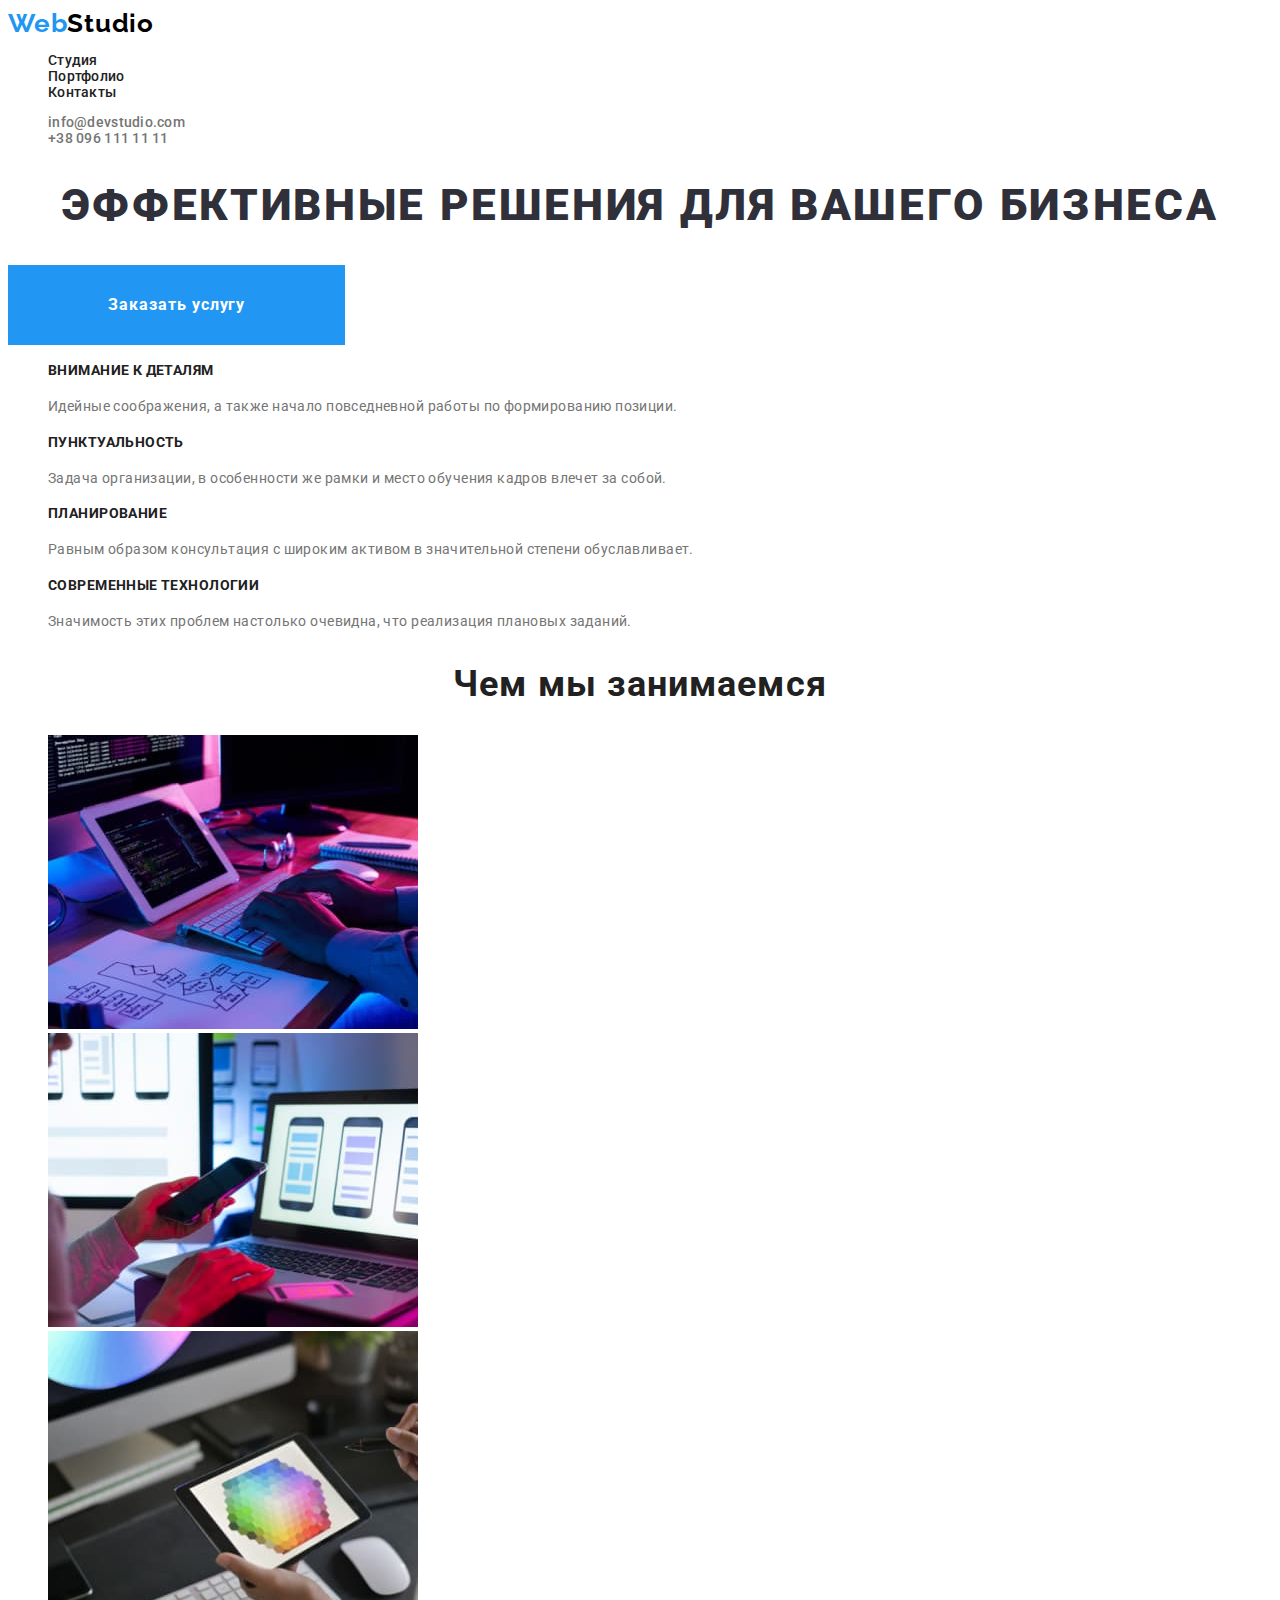
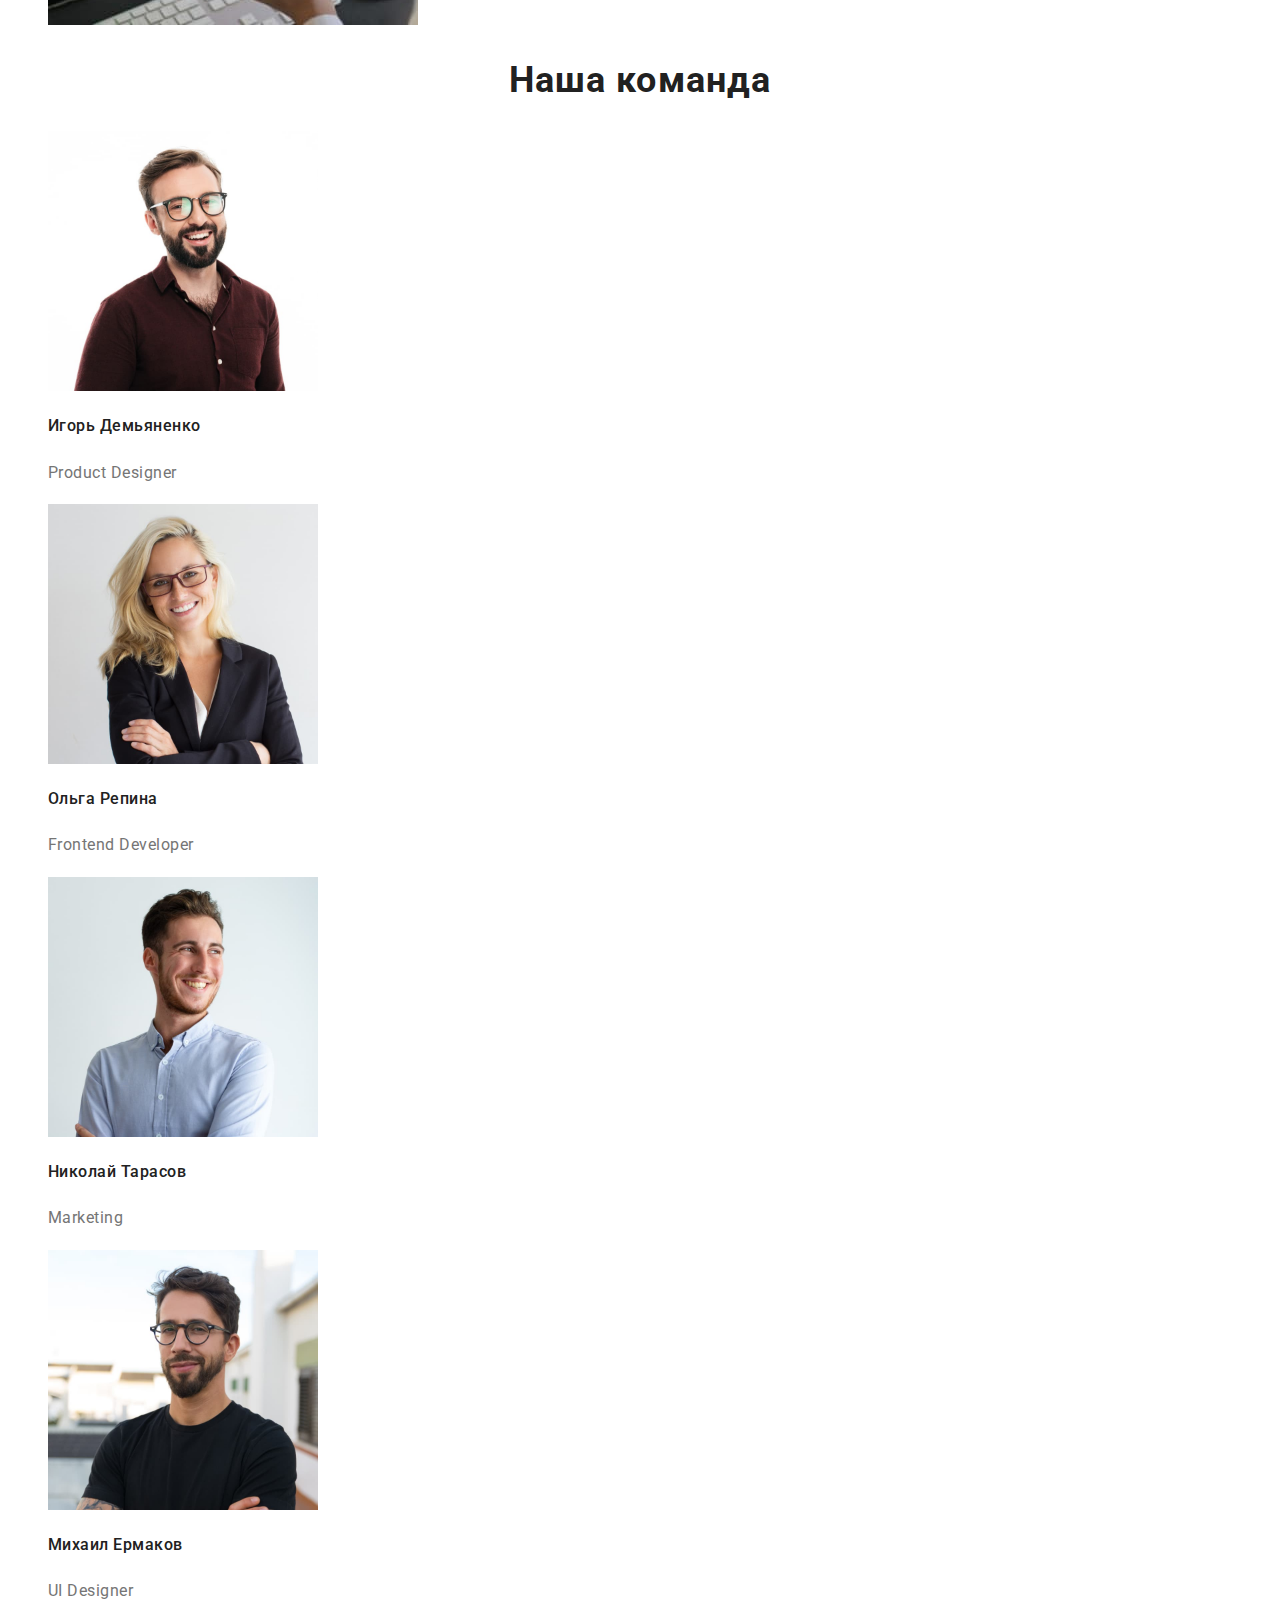
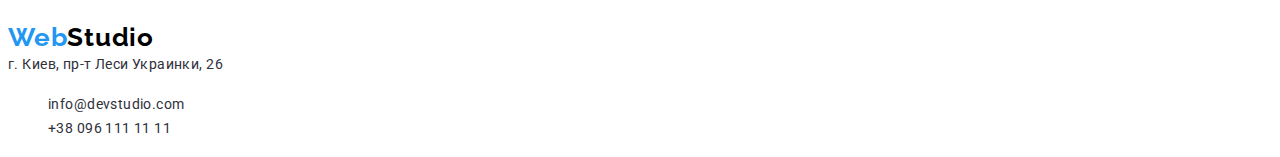
<file: index.html>
<!DOCTYPE html>
<html lang="ru">
<head>
    <meta charset="UTF-8">
    <meta http-equiv="X-UA-Compatible" content="IE=edge">
    <meta name="viewport" content="width=device-width, initial-scale=1.0">
    <title>Document</title>
    <link rel="preconnect" href="https://fonts.googleapis.com">
    <link rel="preconnect" href="https://fonts.gstatic.com" crossorigin>
    <link href="https://fonts.googleapis.com/css2?family=Raleway:wght@700&family=Roboto:wght@400;500;700;900&display=swap"
        rel="stylesheet">
    <link rel="stylesheet" href="./css/styles.css">

</head>
<body>
    <!-- Шапка-->
    <header class="header">
        <a href="./index.html" class="logo link"><span class="logo-web">Web</span><span
                class="logo-studio">Studio</span></a>
        <!--Навигация-->
        <nav class="navigation">
            <ul class="header-list list">
                <li class="header-item item"><a href="./index.html" class="header-link link">Студия</a></li>
                <li class="header-item item"><a href="./portfolio.html" class="header-link link">Портфолио</a></li>
                <li class="header-item item"><a href="" class="header-link link">Контакты</a></li>
            </ul>
        </nav>
        <!--Контакты-->
        <ul class="header-contact-list list">
            <li class="contact-item item"><a href="mailto:info@devstudio.com"
                    class="header-mail link">info@devstudio.com</a></li>
            <li class="contact-item item"><a href="tel:+380961111111" class="header-tell link">+38 096 111 11 11</a></li>
        </ul>
    </header>

    <main>

        <!--Герой-->
        <section class="hero">
            <h1 class="hero-title">Эффективные решения для вашего бизнеса</h1>
            <button type="button" class="btn-hero">Заказать услугу</button>
        </section>

        <!--Особенности-->
        <section class="peculiarities">
        <h2 class="peculiarites-title title fulse-title">Особенности</h2>
        <ul class="peculiarites-list list"> 
            <li class="peculiarity-item item">
                <h3 class="peculiarity-title">Внимание к деталям</h3>
                <p class="peculiarity-text">Идейные соображения, а также начало повседневной работы по формированию позиции.</p>
            </li>
            <li class="peculiarity-item item">
                <h3 class="peculiarity-title">Пунктуальность</h3>
                <p class="peculiarity-text">Задача организации, в особенности же рамки и место обучения кадров влечет за собой.</p>
            </li>
            <li class="peculiarity-item item">
                <h3 class="peculiarity-title">Планирование</h3>
                <p class="peculiarity-text">Равным образом консультация с широким активом в значительной степени обуславливает.</p>
            </li>
            <li class="peculiarity-item item">
                <h3 class="peculiarity-title">Современные технологии</h3>
                <p class="peculiarity-text">Значимость этих проблем настолько очевидна, что реализация плановых заданий.</p>
            </li>  
        </ul>
        </section >

        <!--Чем занимается компания, + картинки -->
        <section class="about">
        <h2 class="about-title title about-team-title">Чем мы занимаемся</h2>
        <ul class="about-list list">
            <li class="about-item item"><img src="./images/box-1.jpg" alt="Разработка десктопных приложений" width="370" class="about-img"></li>
            <li class="about-item item"><img src="./images/box-2.jpg" alt="Разработка мобильных приложений" width="370" class="about-img"></li>
            <li class="about-item item"><img src="./images/box-3.jpg" alt="Работа с дизайном" width="370" class="about-img"></li>
        </ul>
        </section>

        <section class="team">
            <h2 class="team-title about-team-title">Наша команда</h2>
            <ul class="team-list list">
                <li class="item-teammate item">
                    <img src="./images/product-designerr.jpg" alt="Сотрудник Игорь" width="270" class="teammate-photo">
                    <h3 class="teammate-name">Игорь Демьяненко</h3>
                    <p class="teammate-profession">Product Designer</p>
                </li>
                <li class="item-teammate item">
                    <img src="./images/frontend-developerr.jpg" alt="Сотрудник Ольга" width="270" class="teammate-photo">
                    <h3 class="teammate-name">Ольга Репина</h3>
                    <p class="teammate-profession">Frontend Developer</p>                   
                </li>
                <li class="item-teammate item">
                    <img src="./images/marketingg.jpg" alt="Сотрудник Николай" width="270" class="teammate-photo">
                    <h3 class="teammate-name">Николай Тарасов</h3>
                    <p class="teammate-profession">Marketing</p>                    
                </li>
                <li class="item-teammate item">
                    <img src="./images/ui-designerr.jpg" alt="Сотрудник Михаил" width="270" class="teammate-photo">
                    <h3 class="teammate-name">Михаил Ермаков</h3>
                    <p class="teammate-profession">UI Designer</p>                    
                </li> 
            </ul>
        </section>
    </main>

    <footer class="footer">
        <a href="./index.html" class="logo link"><span class="logo-web">Web</span><span
                class="logo-studio">Studio</span></a>
        <address class="address">г. Киев, пр-т Леси Украинки, 26</address>
        <ul class="footer-list list">
            <li class="footer-item item"><a href="mailto:info@devstudio.com" class="footer-mail link">info@devstudio.com</a></li>
            <li class="footer-item item"><a href="tel:+380961111111" class="footer-tell link">+38 096 111 11 11</a></li>
        </ul>
    </footer>
    
</body>
</html>
</file>
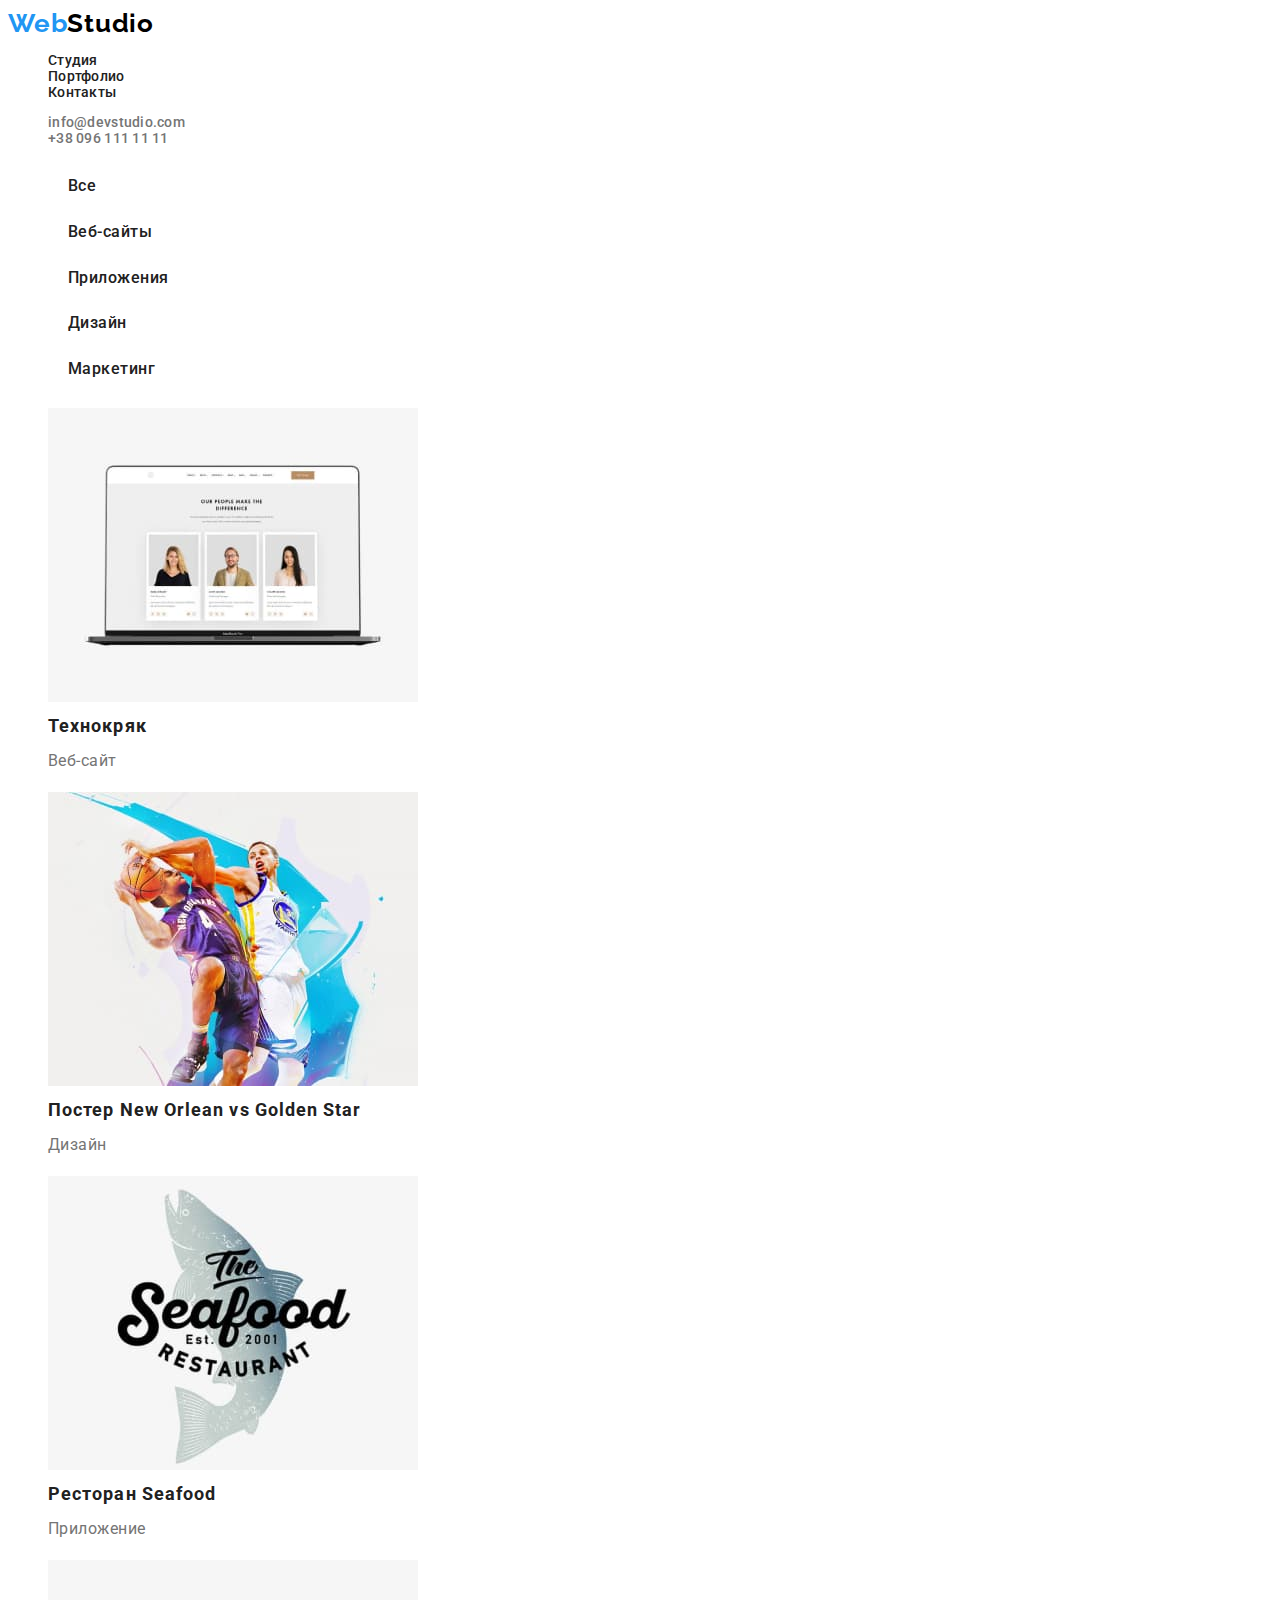
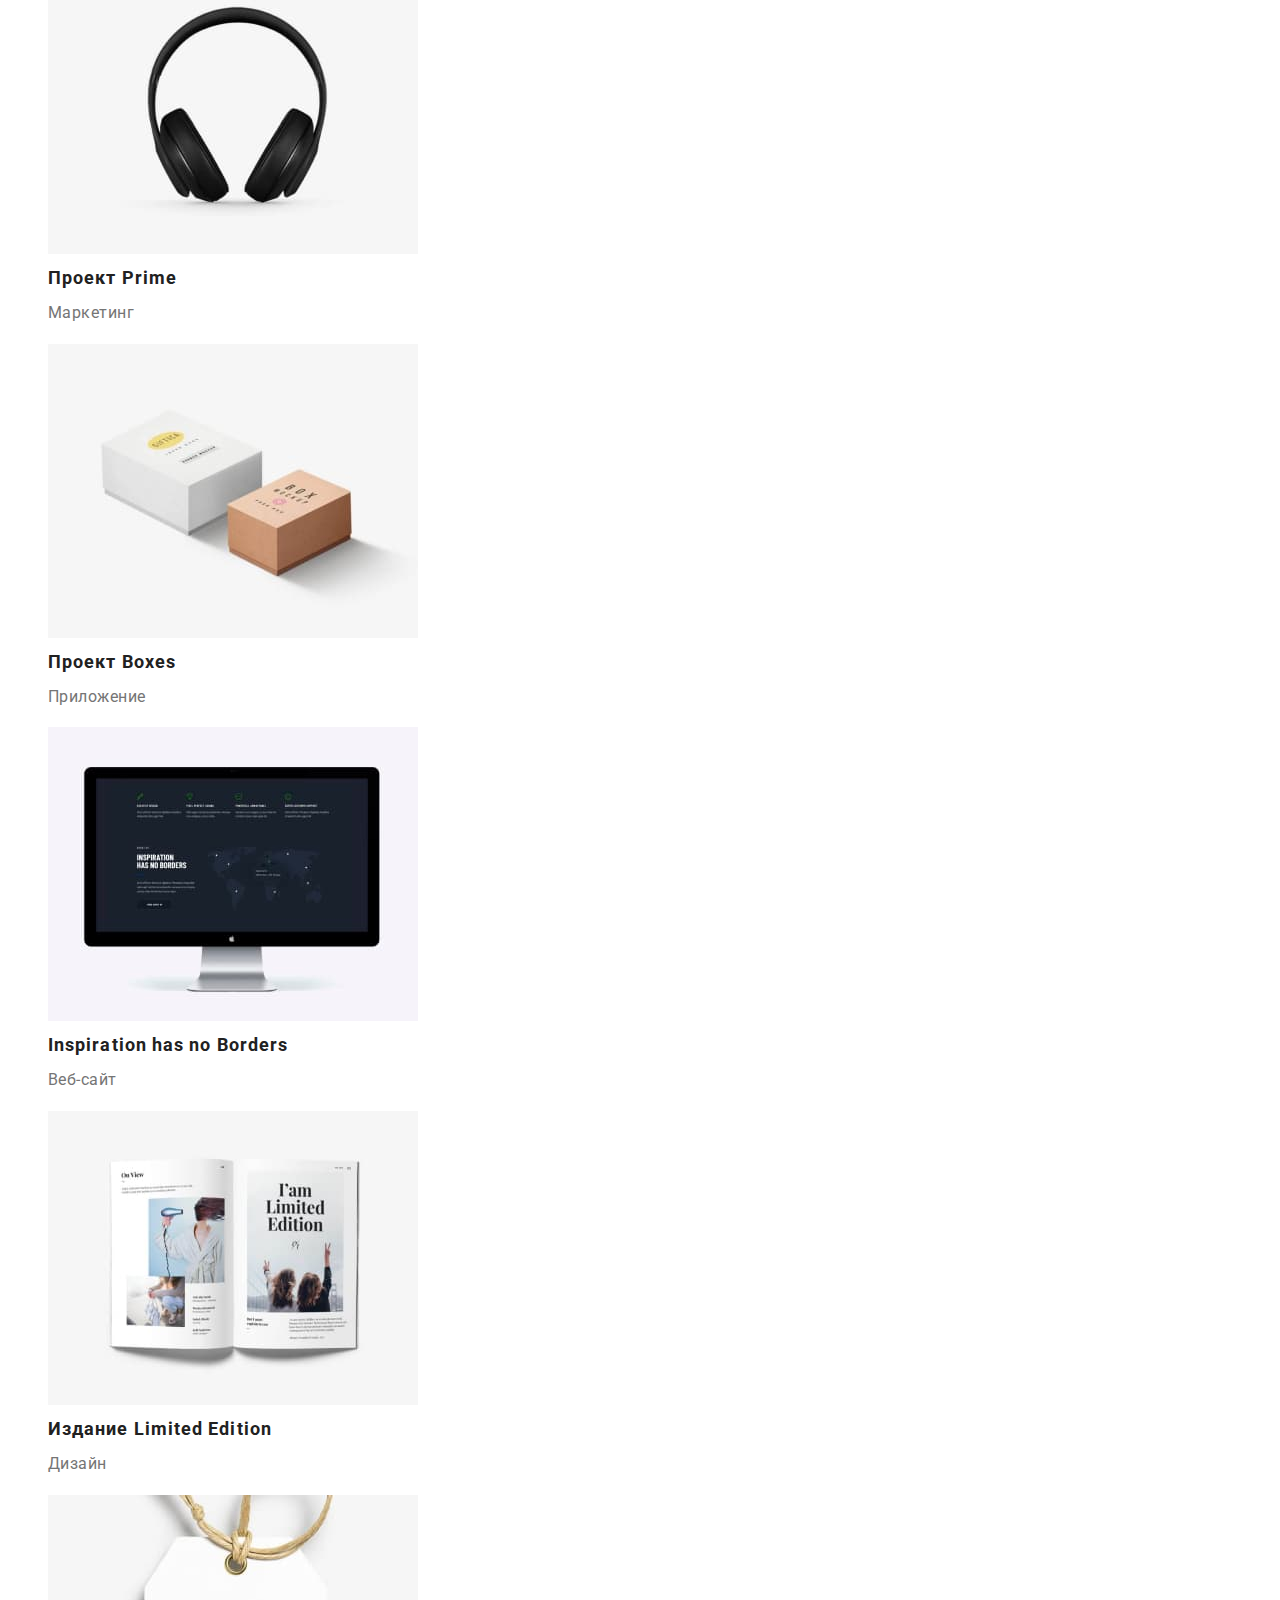
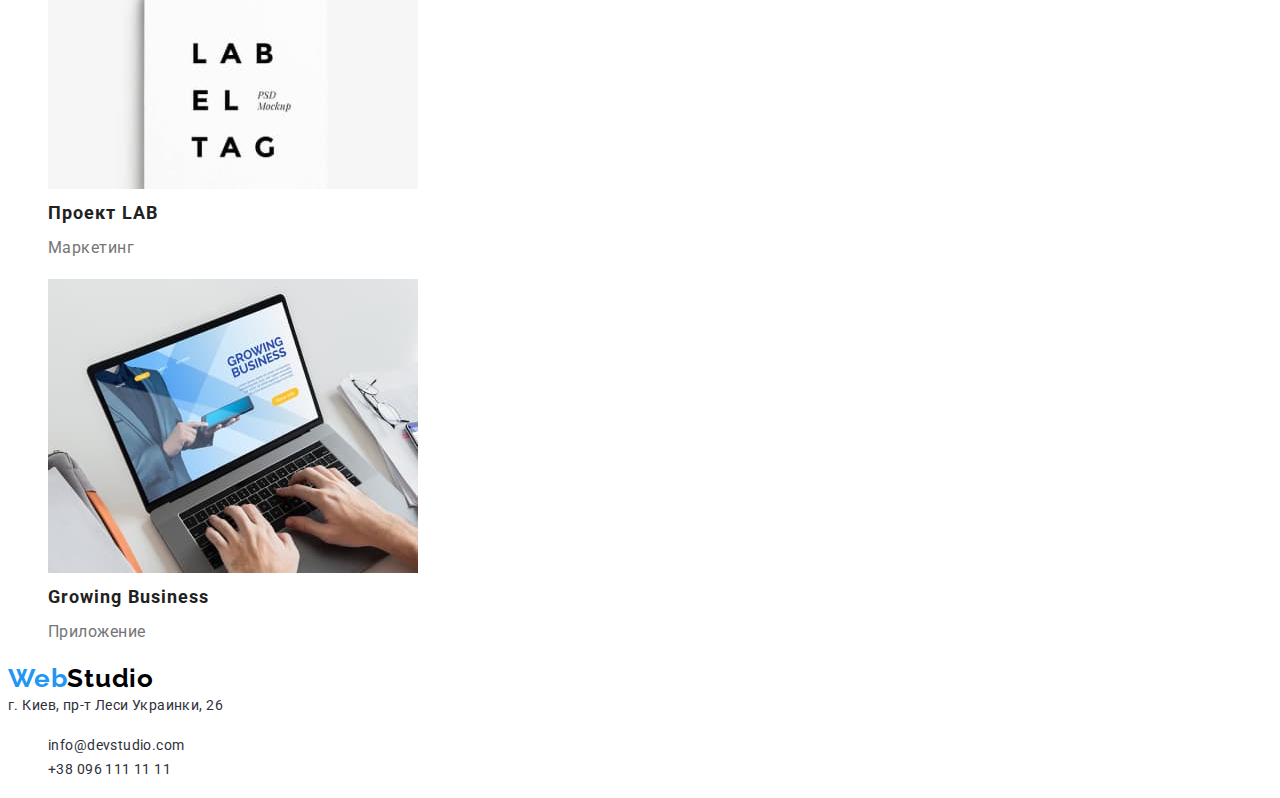
<file: portfolio.html>
<!DOCTYPE html>
<html lang="ru">

<head>
    <meta charset="UTF-8">
    <meta http-equiv="X-UA-Compatible" content="IE=edge">
    <meta name="viewport" content="width=device-width, initial-scale=1.0">
    <title>Document</title>
    <link rel="preconnect" href="https://fonts.googleapis.com">
    <link rel="preconnect" href="https://fonts.gstatic.com" crossorigin>
    <link href="https://fonts.googleapis.com/css2?family=Raleway:wght@700&family=Roboto:wght@400;500;700;900&display=swap"
        rel="stylesheet">
    <link rel="stylesheet" href="./css/styles.css">
</head>

<body>
    <!-- Шапка-->
    <header class="header">
        <a href="./index.html" class="logo link"><span class="logo-web">Web</span><span class="logo-studio">Studio</span></a>
        <!--Навигация-->
        <nav class="navigation">
            <ul class="header-list list">
                <li class="header-item item"><a href="./index.html" class="header-link link">Студия</a></li>
                <li class="header-item item"><a href="./portfolio.html" class="header-link link">Портфолио</a></li>
                <li class="header-item item"><a href="" class="header-link link">Контакты</a></li>
            </ul>
        </nav>
        <!--Контакты-->
        <ul class="header-contact-list list">
            <li class="contact-item item"><a href="mailto:info@devstudio.com" class="header-mail link">info@devstudio.com</a></li>
            <li class="contact-item item"><a href="tel:+380961111111" class="header-tell link">+38 096 111 11 11</a></li>
        </ul>
    </header>


<main>
    <section class="portfolio">
        <h1 class="portfolio-title title fulse-title">Портфолио</h1>
        <ul class="filtr-btn-list list">
            <li class="filtr-btn-item item"><button type="button" class="btn-filtr">Все</button></li>
            <li class="filtr-btn-item item"><button type="button" class="btn-filtr">Веб-сайты</button></li>
            <li class="filtr-btn-item item"><button type="button" class="btn-filtr">Приложения</button></li>
            <li class="filtr-btn-item item"><button type="button" class="btn-filtr">Дизайн</button></li>
            <li class="filtr-btn-item item"><button type="button" class="btn-filtr">Маркетинг</button></li>
        </ul>
        <ul class="gallery-list list">
            <li class="gallery-item item">
                <a href="" class="galery-link link">
                    <img src="./images/technocr.jpg" alt="Лептот с открытым на нем сайтом" width="370" class="gallery-img">
                    <h2 class="gallery-title">Технокряк</h2>
                    <p class="gallery-text">Веб-сайт</p>
                </a>
            </li>
            <li class="gallery-item item">
                <a href="" class="galery-link link">
                    <img src="./images/neworlean.jpg" alt="Постер с двумя баскетболистами" width="370" class="gallery-img">
                    <h2 class="gallery-title">Постер New Orlean vs Golden Star</h2>
                    <p class="gallery-text">Дизайн</p>
                </a>
            </li>
            <li class="gallery-item item">
                <a href="" class="galery-link link">
                    <img src="./images/seafood.jpg" alt="Эмблемма ресторана сеафуд" width="370" class="gallery-img">
                    <h2 class="gallery-title">Ресторан Seafood</h2>
                    <p class="gallery-text">Приложение</p>
                </a>
            </li>
            <li class="gallery-item item">
                <a href="" class="galery-link link">
                    <img src="./images/prime.jpg" alt="Наушники" width="370" class="gallery-img">
                    <h2 class="gallery-title">Проект Prime</h2>
                    <p class="gallery-text">Маркетинг</p>
                </a>
            </li>
            <li class="gallery-item item">
                <a href="" class="galery-link link">
                    <img src="./images/boxes.jpg" alt="Две коробочки" width="370" class="gallery-img">
                    <h2 class="gallery-title">Проект Boxes</h2>
                    <p class="gallery-text">Приложение</p>
                </a>
            </li>
            <li class="gallery-item item">
                <a href="" class="galery-link link">
                    <img src="./images/winspirations.jpg" alt="Монитор" width="370" class="gallery-img">
                    <h2 class="gallery-title">Inspiration has no Borders</h2>
                    <p class="gallery-text">Веб-сайт</p>
                </a>
            </li>
            <li class="gallery-item item">
                <a href="" class="galery-link link">
                    <img src="./images/parmle.jpg" alt="Роскрытый журнал" width="370" class="gallery-img">
                    <h2 class="gallery-title">Издание Limited Edition</h2>
                    <p class="gallery-text">Дизайн</p>
                </a>
            </li>
            <li class="gallery-item item">
                <a href="" class="galery-link link">
                    <img src="./images/labeltago.jpg" alt="Этикетка ЛАБ" width="370" class="gallery-img">
                    <h2 class="gallery-title">Проект LAB</h2>
                    <p class="gallery-text">Маркетинг</p>
                </a>
            </li>
            <li class="gallery-item item">
                <a href="" class="galery-link link">
                    <img src="./images/growbusnes.jpg" alt="Работа за лептопом" width="370" class="gallery-img">
                    <h2 class="gallery-title">Growing Business</h2>
                    <p class="gallery-text">Приложение</p>
                </a>
                
            </li>
        </ul>
    </section>
</main>

    <footer class="footer">
        <a href="./index.html" class="logo link"><span class="logo-web">Web</span><span class="logo-studio">Studio</span></a>
        <address class="address">г. Киев, пр-т Леси Украинки, 26</address>
        <ul class="footer-list list">
            <li class="footer-item item"><a href="mailto:info@devstudio.com" class="footer-mail link">info@devstudio.com</a></li>
            <li class="footer-item item"><a href="tel:+380961111111" class="footer-tell link
                ">+38 096 111 11 11</a></li>
        </ul>
    </footer>

</body>

</html>
</file>
<file: css/styles.css>
body {
    font-family: "Roboto", sans-serif;

    background-color: var(--project-background);
}

/* переменные */
:root {
    --brand-color: #2196F3;
    --logo-web: #2196F3;
    --logo-studio: #000000;
    --text-black: #212121;
    --text-gray: #757575;
    --footer-tell-mail: #FFFFFF99;
    --text-white: #FFFFFF;
    --project-background: #FFFFFF;
    --hero-background: #2F303A;
}

.link { text-decoration: none; }

.list { list-style: none; }

/* ----------------------------LOGO */
.logo {
    font-family: "Raleway", sans-serif;
    font-weight: 700;
    font-size: 26px;
    line-height: 1.19;
    letter-spacing: 0.03em;
    text-decoration: none;
}

.logo-web { color: var(--logo-web) }

.logo-studio { color: var(--logo-studio) }

/* ----------------------------NAVIGATION */
.header-list,
.header-contact-list {
    font-weight: 500;
    font-size: 14px;
    line-height: 1.14;
    letter-spacing: 0.02em;

}

.header-link { color: var(--text-black); }

.header-link:hover,
.header-link:focus {
    color: var(--brand-color);
}

/* ----------------------------CONTACT */
.header-mail,
.header-tell {
    color: var(--text-gray);
}

.header-mail:focus,
.header-mail:hover,
.header-tell:focus,
.header-tell:hover,
.footer-mail:hover,
.footer-mail:focus,
.footer-tell:hover,
.footer-tell:focus {
    color: var(--brand-color);
}

/* ----------------------------HERRO */
.hero-title {
    font-weight: 900;
    font-size: 44px;
    line-height: 1.36;
    letter-spacing: 0.06em;
    text-align: center;
    text-transform: uppercase;

    color: var(--hero-background); /*ВРЕМЕННО, ЗАМЕНИТЬ ПОСЛЕ ДОБАВЛЕНИЯ ФОНА*/
}

.btn-hero {
    font-family: inherit;
    font-weight: 700;
    font-size: 16px;
    line-height: 1.87;
    letter-spacing: 0.06em;

    border:none;

    color: var(--project-background);
    background-color: var(--brand-color);

    padding: 25px 100px;  /* ВРЕМЕНО! */

    cursor: pointer;
}

/* ----------------------------PERECULIARITES */
    /* .peculiarites-title {скрыть в будущем тайтл секции} */
.peculiarity-title {
    font-weight: 700;
    font-size: 14px;
    line-height: 1.4;
    text-transform: uppercase;
    letter-spacing: 0.03em;

    color: var(--text-black);
    }

.peculiarity-text {
    font-size: 14px;
    line-height: 1.71;
    letter-spacing: 0.03em;

    color: var(--text-gray);
    }

/* ----------------------------ABAUT US + TEAM*/
.about-team-title {
    font-weight: 700;
    font-size: 36px;
    line-height: 1.17;
    text-align: center;
    letter-spacing: 0.03em;

    color: var(--text-black);
}

.teammate-name {
    font-family: Roboto;
    font-weight: 500;
    font-size: 16px;
    line-height: 1.9;
    letter-spacing: 0.03em;

    color: var(--text-black);
}

.teammate-profession {
    font-size: 16px;
    line-height: 1.9;
    letter-spacing: 0.03em;

    color: var(--text-gray)
}

/* ----------------------------FOOTER */
.address,
.footer-mail,
.footer-tell {
    font-style: normal;
    font-size: 14px;
    line-height: 1.71;
    letter-spacing: 0.03em;
}

/* Временные цвета, для видимости текста */
.address,
.footer-mail,
.footer-tell {
    color: var(--hero-background);
}

/* Цвета как на макете
.address { color: var(--project-background) }

.footer-mail,
.footer-tell {
    color: #FFFFFF99;
}  */

/* ----------------------------ПОРТФОЛИО */
/* bottons */
.btn-filtr {
    font-family: inherit;
    font-weight: 500;
    font-size: 16px;
    line-height: 1.62;
    letter-spacing: 0.03em;

    color: var(--text-black);
    background-color: var(--project-background);

    border:none;

    padding: 10px 20px;  /* ВРЕМЕНО! */

    cursor: pointer;
}

.btn-filtr:focus,
.btn-filtr:hover {
    color: var(--project-background);
    background-color: var(--brand-color);
}

/* Portfolio-list */
.gallery-title {
    font-weight: 700;
    font-size: 18px;
    line-height: 0.5;
    letter-spacing: 0.06em;

    color: var(--text-black);
}

.gallery-text {
    font-size: 16px;
    line-height: 1.87;
    letter-spacing: 0.03em;

    color: var(--text-gray);
}

/* СКРЫТЫЕ ЗАГОЛОВКИ */
.fulse-title {
    position: absolute;
    white-space: nowrap;
    width: 1px;
    height: 1px;
    overflow: hidden;
    border: 0;
    padding: 0;
    clip: rect(0 0 0 0);
    clip-path: inset(50%);
    margin: -1px;
}
</file>
